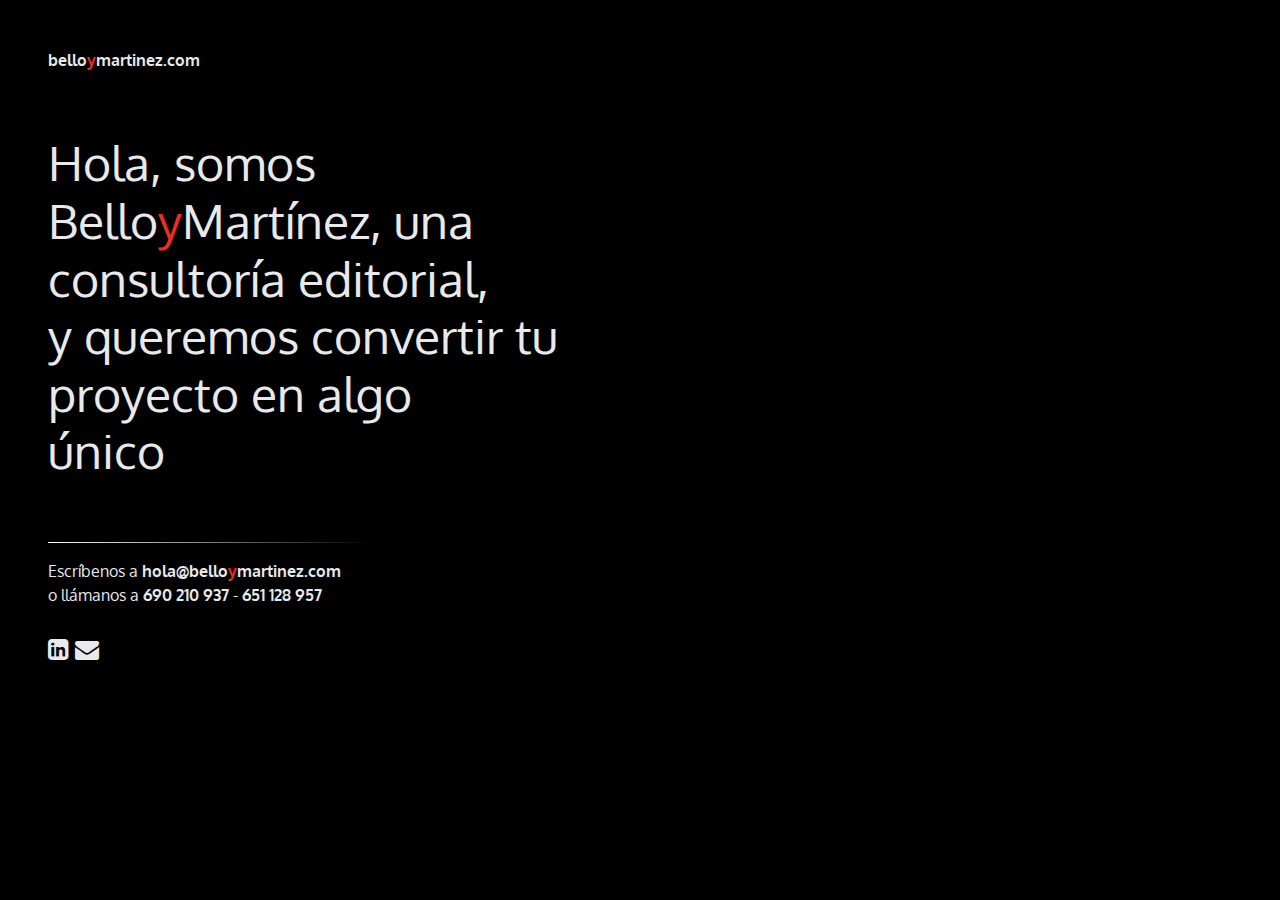
<file: index.html>
<!DOCTYPE html> <html lang=es> <head> <meta charset=utf-8> <title>Bello y Martínez - Consultoría Editorial</title> <meta http-equiv=X-UA-Compatible content="IE=edge"> <meta name=viewport content="width=700,maximum-scale=1"> <meta name=description content="Consultoría Editorial A Coruña"> <link rel=stylesheet href=styles/528e3970.main.css> <link href="http://fonts.googleapis.com/css?family=Oxygen:700,300" rel=stylesheet type=text/css> <link href=http://maxcdn.bootstrapcdn.com/font-awesome/4.2.0/css/font-awesome.min.css rel=stylesheet> <!-- HTML5 Shim and Respond.js IE8 support of HTML5 elements and media queries --> <!-- WARNING: Respond.js doesn't work if you view the page via file:// --> <!--[if lt IE 9]>
    <script src="https://oss.maxcdn.com/libs/html5shiv/3.7.0/html5shiv.js"></script>
    <script src="https://oss.maxcdn.com/libs/respond.js/1.4.2/respond.min.js"></script>
    <![endif]-->  <body> <h1><a href="/">bello<span class=connector>y</span>martinez.com</a></h1> <p id=main> Hola, somos <br> Bello<span class=connector>y</span>Martínez, una <br> consultoría editorial, <br> y queremos convertir tu <br> proyecto en algo <br> <span id=text-rotator>único</span> </p> <div id=foot> <span class=separator></span> <p> Escríbenos a <a href="mailto:hola@belloymartinez.com?subject=Hola!">hola@bello<span class=connector>y</span>martinez.com</a> <br> o llámanos a <a href="tel:690 210 937">690 210 937</a> - <a href="tel:651 128 957">651 128 957</a> </p> <br> <p id=social> <a class="fa fa-linkedin-square" target=_blank href=https://www.linkedin.com/company/9197686></a> <a class="fa fa-envelope" href="mailto:hola@belloymartinez.com?subject=Hola!"></a> </p> </div> <script src=scripts/db02b173.vendor.js></script> <script>(function(b,o,i,l,e,r){b.GoogleAnalyticsObject=l;b[l]||(b[l]=
      function(){(b[l].q=b[l].q||[]).push(arguments)});b[l].l=+new Date;
      e=o.createElement(i);r=o.getElementsByTagName(i)[0];
      e.src='//www.google-analytics.com/analytics.js';
      r.parentNode.insertBefore(e,r)}(window,document,'script','ga'));
      ga('create','UA-57077130-1');ga('send','pageview');</script> <script src=scripts/8d3688af.main.js></script>
</file>
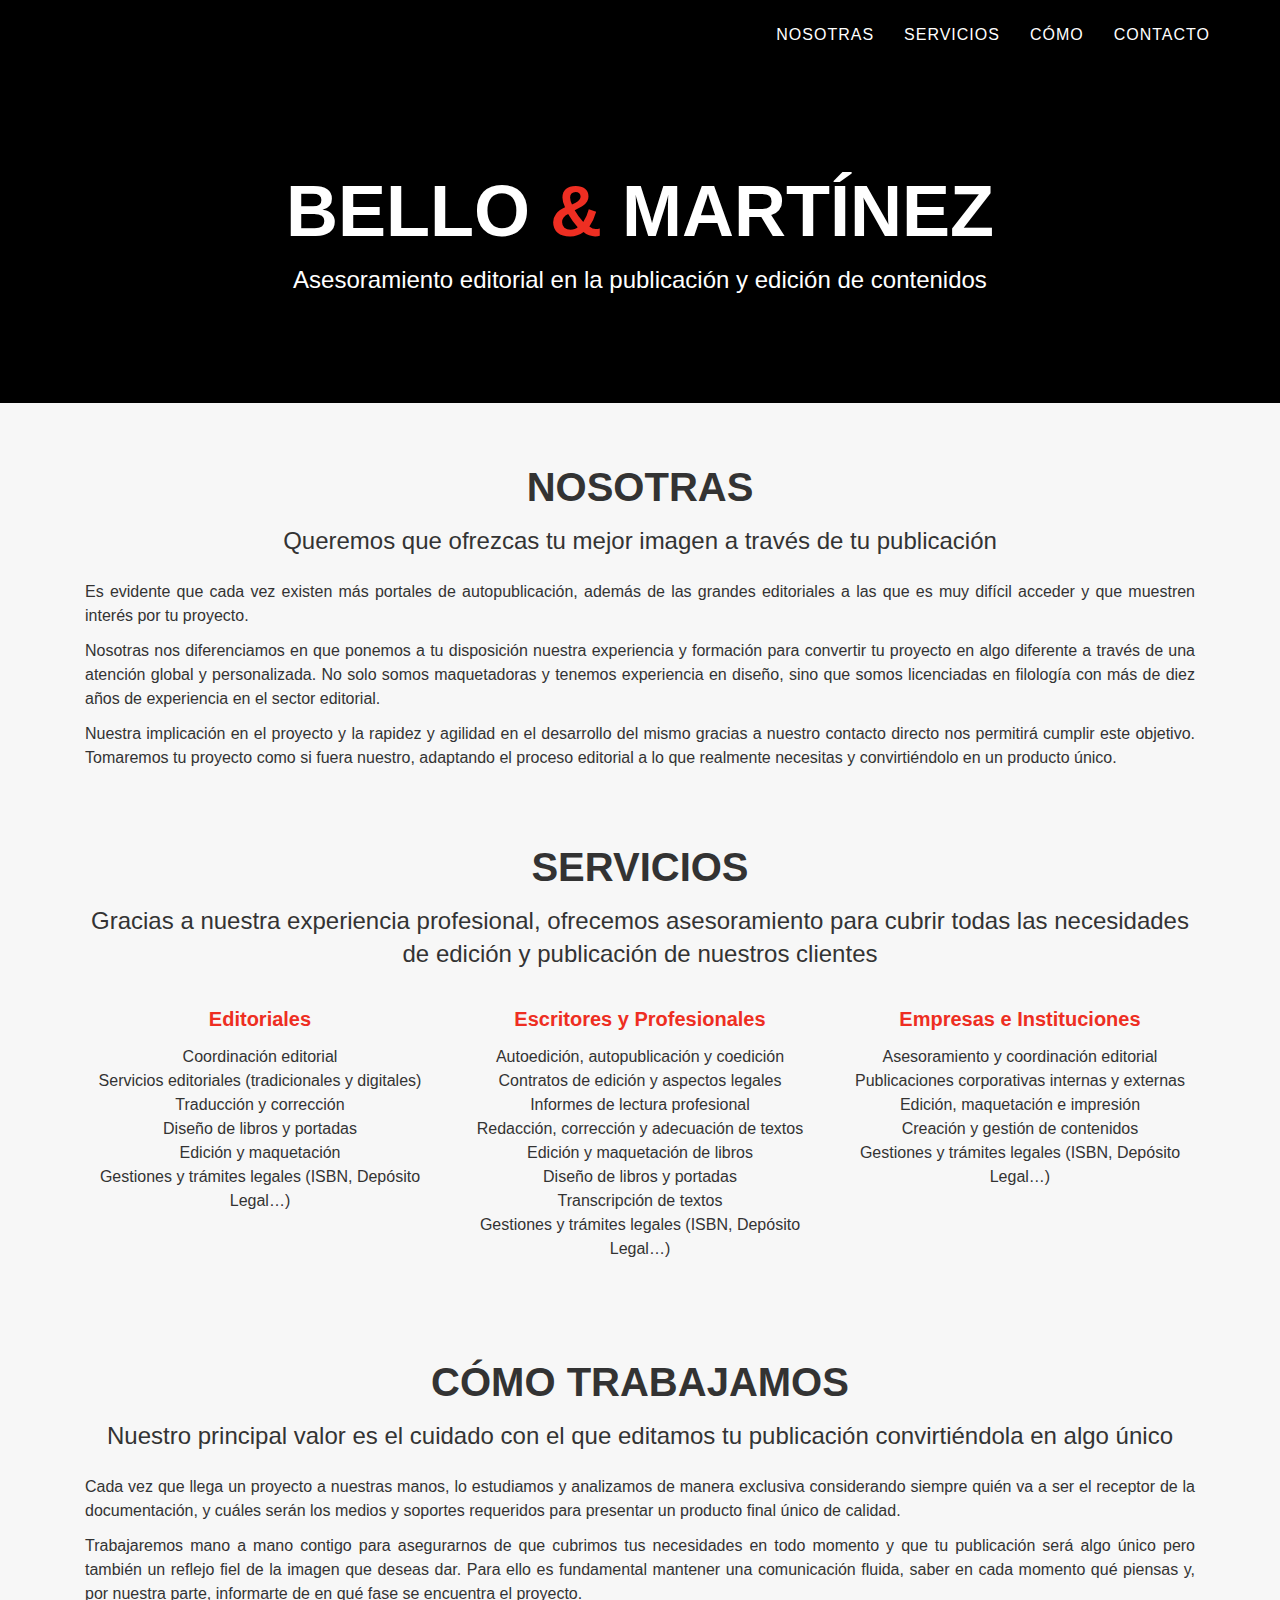
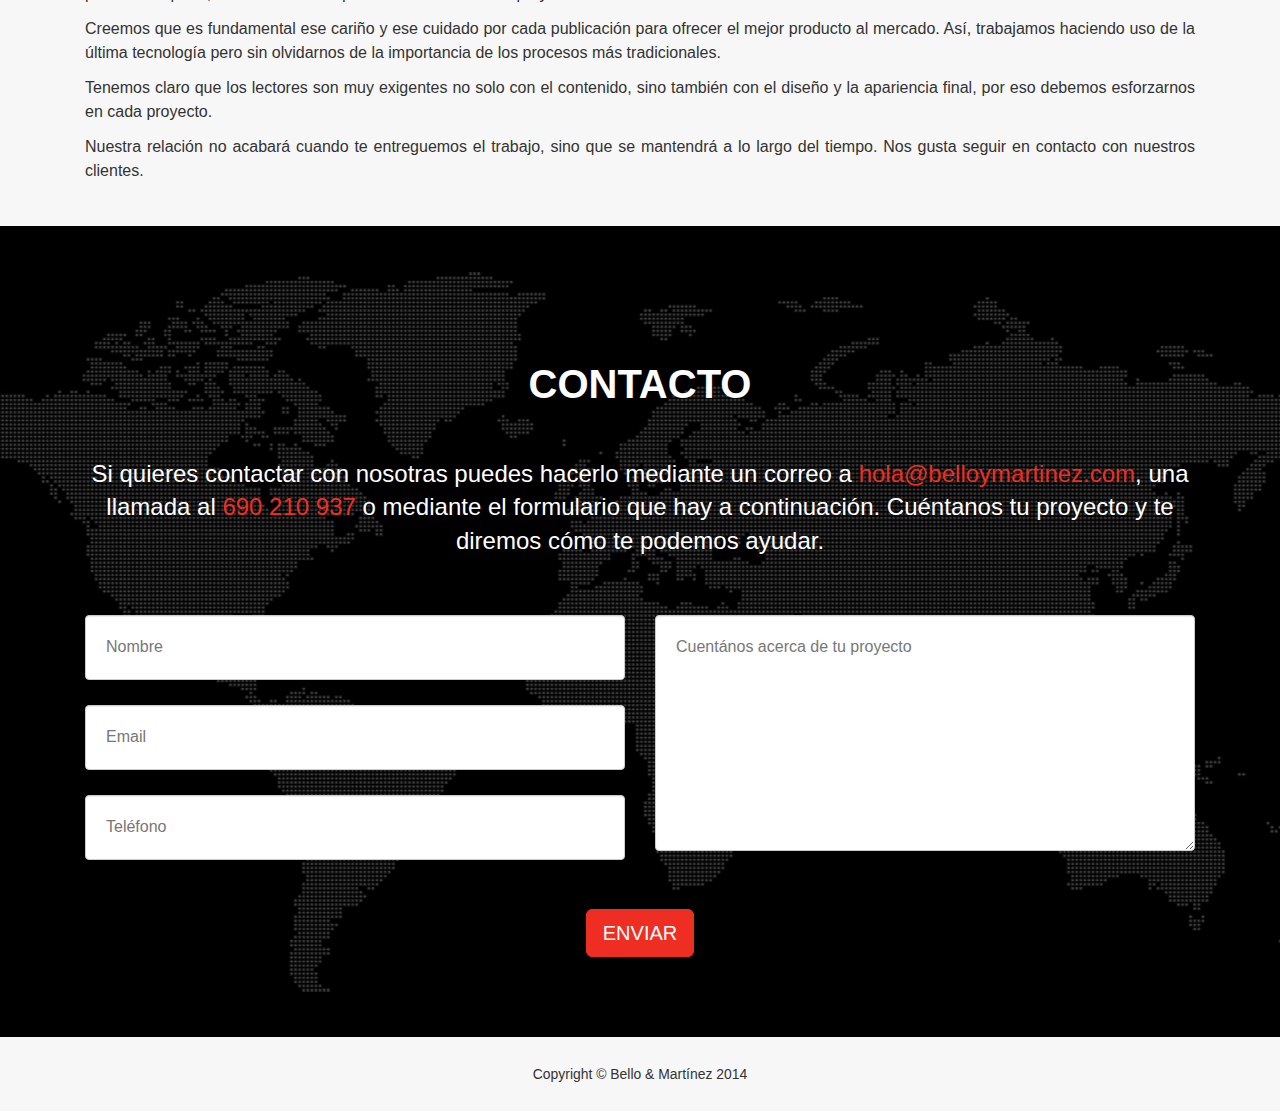
<file: old.html>
<!DOCTYPE html> <html lang=es> <head> <meta charset=utf-8> <title>Bello y Martínez - Consultoría Editorial</title> <meta http-equiv=X-UA-Compatible content="IE=edge"> <meta name=viewport content="width=device-width,initial-scale=1"> <meta name=description content=""> <meta name=author content=""> <link rel=stylesheet href=styles/f510f888.main.css> <!-- HTML5 Shim and Respond.js IE8 support of HTML5 elements and media queries --> <!-- WARNING: Respond.js doesn't work if you view the page via file:// --> <!--[if lt IE 9]>
    <script src="https://oss.maxcdn.com/libs/html5shiv/3.7.0/html5shiv.js"></script>
    <script src="https://oss.maxcdn.com/libs/respond.js/1.4.2/respond.min.js"></script>
    <![endif]-->  <body class=bg-light-gray> <!-- Navigation --> <nav class="navbar navbar-default navbar-fixed-top cbp-af-header-shrink"> <div class=container> <!-- Brand and toggle get grouped for better mobile display --> <div class="navbar-header page-scroll"> <button type=button class=navbar-toggle data-toggle=collapse data-target=#bs-example-navbar-collapse-1> <span class=sr-only>Toggle navigation</span> <span class=icon-bar></span> <span class=icon-bar></span> <span class=icon-bar></span> </button> <!-- <a class="navbar-brand page-scroll" href="#page-top">B<span class="brand-ampersand">y</span>M</a> --> </div> <!-- Collect the nav links, forms, and other content for toggling --> <div class="collapse navbar-collapse" id=bs-example-navbar-collapse-1> <ul class="nav navbar-nav navbar-right"> <li class=hidden> <a href=#page-top></a> </li> <li> <a class=page-scroll href=#about>Nosotras</a> </li> <li> <a class=page-scroll href=#services>Servicios</a> </li> <li> <a class=page-scroll href=#work>Cómo</a> </li> <li> <a class=page-scroll href=#contact>Contacto</a> </li> </ul> </div> <!-- /.navbar-collapse --> <!-- /.container-fluid --> </div> </nav> <!-- Header --> <header> <div class=jumbotron> <div class=container> <h1>Bello <span class=brand-ampersand>&</span> Martínez</h1> <p>Asesoramiento editorial en la publicación y edición de contenidos</p> <!-- <a href="#services" class="page-scroll btn btn-xl">Descubre cómo</a> --> </div> </div> </header> <section id=about> <div class=container> <div class="col-sm-12 text-center"> <h2 class=section-heading>Nosotras</h2> <p class=lead>Queremos que ofrezcas tu mejor imagen a través de tu publicación</p> </div> <div class="col-sm-12 text-justify"> <p>Es evidente que cada vez existen más portales de autopublicación, además de las grandes editoriales a las que es muy difícil acceder y que muestren interés por tu proyecto.</p> <p>Nosotras nos diferenciamos en que ponemos a tu disposición nuestra experiencia y formación para convertir tu proyecto en algo diferente a través de una atención global y personalizada. No solo somos maquetadoras y tenemos experiencia en diseño, sino que somos licenciadas en filología con más de diez años de experiencia en el sector editorial.</p> <p>Nuestra implicación en el proyecto y la rapidez y agilidad en el desarrollo del mismo gracias a nuestro contacto directo nos permitirá cumplir este objetivo. Tomaremos tu proyecto como si fuera nuestro, adaptando el proceso editorial a lo que realmente necesitas y convirtiéndolo en un producto único.</p> </div> </div> </section> <!-- Services Section --> <section id=services> <div class=container> <div class="col-sm-12 text-center"> <h2 class=section-heading>Servicios</h2> <p class=lead>Gracias a nuestra experiencia profesional, ofrecemos asesoramiento para cubrir todas las necesidades de edición y publicación de nuestros clientes</p> </div> </div> <div class="container text-center"> <div class=col-sm-4> <span class="fa-stack fa-4x"> <i class="fa fa-circle fa-stack-2x text-primary"></i> <i class="fa fa-book fa-stack-1x fa-inverse"></i> </span> <h4 class="service-heading text-primary">Editoriales</h4> <ul class=list-unstyled> <li>Coordinación editorial</li> <li>Servicios editoriales (tradicionales y digitales)</li> <li>Traducción y corrección</li> <li>Diseño de libros y portadas</li> <li>Edición y maquetación</li> <li>Gestiones y trámites legales (ISBN, Depósito Legal…)</li> </ul> </div> <div class=col-sm-4> <span class="fa-stack fa-4x"> <i class="fa fa-circle fa-stack-2x text-primary"></i> <i class="fa fa-user fa-stack-1x fa-inverse"></i> </span> <h4 class="service-heading text-primary">Escritores y Profesionales</h4> <ul class=list-unstyled> <li>Autoedición, autopublicación y coedición</li> <li>Contratos de edición y aspectos legales</li> <li>Informes de lectura profesional</li> <li>Redacción, corrección y adecuación de textos</li> <li>Edición y maquetación de libros</li> <li>Diseño de libros y portadas</li> <li>Transcripción de textos</li> <li>Gestiones y trámites legales (ISBN, Depósito Legal…)</li> </ul> </div> <div class=col-sm-4> <span class="fa-stack fa-4x"> <i class="fa fa-circle fa-stack-2x text-primary"></i> <i class="fa fa-dashboard fa-stack-1x fa-inverse"></i> </span> <h4 class="service-heading text-primary">Empresas e Instituciones</h4> <ul class=list-unstyled> <li>Asesoramiento y coordinación editorial</li> <li>Publicaciones corporativas internas y externas</li> <li>Edición, maquetación e impresión</li> <li>Creación y gestión de contenidos</li> <li>Gestiones y trámites legales (ISBN, Depósito Legal…)</li> </ul> </div> </div> </section> <section id=work> <div class=container> <div class="col-sm-12 text-center"> <h2 class=section-heading>Cómo trabajamos</h2> <p class=lead>Nuestro principal valor es el cuidado con el que editamos tu publicación convirtiéndola en algo único</p> </div> <div class="col-sm-12 text-justify"> <p>Cada vez que llega un proyecto a nuestras manos, lo estudiamos y analizamos de manera exclusiva considerando siempre quién va a ser el receptor de la documentación, y cuáles serán los medios y soportes requeridos para presentar un producto final único de calidad.</p> <p>Trabajaremos mano a mano contigo para asegurarnos de que cubrimos tus necesidades en todo momento y que tu publicación será algo único pero también un reflejo fiel de la imagen que deseas dar. Para ello es fundamental mantener una comunicación fluida, saber en cada momento qué piensas y, por nuestra parte, informarte de en qué fase se encuentra el proyecto.</p> <p>Creemos que es fundamental ese cariño y ese cuidado por cada publicación para ofrecer el mejor producto al mercado. Así, trabajamos haciendo uso de la última tecnología pero sin olvidarnos de la importancia de los procesos más tradicionales.</p> <p>Tenemos claro que los lectores son muy exigentes no solo con el contenido, sino también con el diseño y la apariencia final, por eso debemos esforzarnos en cada proyecto.</p> <p>Nuestra relación no acabará cuando te entreguemos el trabajo, sino que se mantendrá a lo largo del tiempo. Nos gusta seguir en contacto con nuestros clientes.</p> </div> </div> </section> <section id=contact> <div class=container> <div class="col-sm-12 text-center"> <h2 class=section-heading>Contacto</h2> <p class=lead>Si quieres contactar con nosotras puedes hacerlo mediante un correo a <a href=mailto:hola@belloymartinez.com>hola@belloymartinez.com</a>, una llamada al <a href="tel:690 210 937">690 210 937</a> o mediante el formulario que hay a continuación. Cuéntanos tu proyecto y te diremos cómo te podemos ayudar. </p> <form name=sentMessage id=contactForm novalidate> <div class=col-sm-6> <div class=form-group> <input class=form-control placeholder=Nombre id=name required data-validation-required-message="Por favor, escribe tu nombre."> <p class="help-block text-danger"></p> </div> <div class=form-group> <input type=email class=form-control placeholder=Email id=email required data-validation-required-message="Por favor, escribe tu dirección de correo." data-validation-email="Por favor, escribe una dirección de correo válida."> <p class="help-block text-danger"></p> </div> <div class=form-group> <input type=tel class=form-control placeholder=Teléfono id=phone required data-validation-required-message="Por favor, escribe un número de teléfono de contacto."> <p class="help-block text-danger"></p> </div> </div> <div class=col-sm-6> <div class=form-group> <textarea class=form-control placeholder="Cuentános acerca de tu proyecto" id=message required data-validation-required-message="Por favor, cuentanos de que se trata tu proyecto."></textarea> <p class="help-block text-danger"></p> </div> </div> <div class=clearfix></div> <div class="col-sm-12 text-center"> <div id=success></div> <button type=submit class="btn btn-lg">Enviar</button> </div> </form> </div> </div> </section> <footer> <small>Copyright &copy; Bello <span>&</span> Martínez 2014</small> </footer> <script src=scripts/e003d697.vendor.js></script> <!-- Google Analytics: change UA-XXXXX-X to be your site's ID. --> <script>(function(b,o,i,l,e,r){b.GoogleAnalyticsObject=l;b[l]||(b[l]=
                                                              function(){(b[l].q=b[l].q||[]).push(arguments)});b[l].l=+new Date;
      e=o.createElement(i);r=o.getElementsByTagName(i)[0];
      e.src='//www.google-analytics.com/analytics.js';
      r.parentNode.insertBefore(e,r)}(window,document,'script','ga'));
      ga('create','UA-57077130-1');ga('send','pageview');</script> <script src=scripts/b034cad0.main.js></script>
</file>
